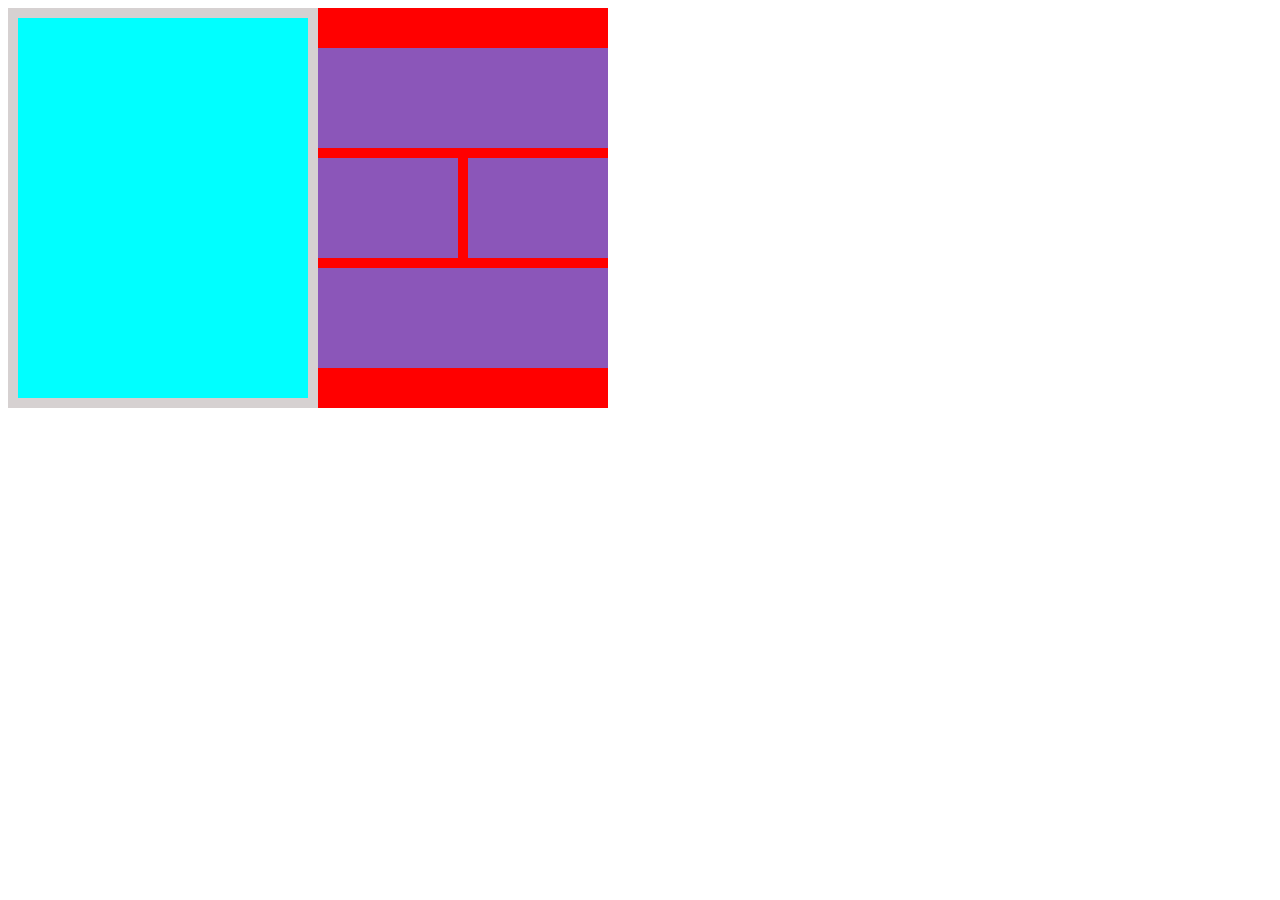
<file: index.html>
<!DOCTYPE html>
<html lang="en">
  <head>
    <meta charset="UTF-8" />
    <meta name="viewport" content="width=device-width, initial-scale=1.0" />
    <title>Document</title>
    <link rel="stylesheet" href="./style.css" />
  </head>
  <body>
    <!-- <div class="with-flex">
      <header>header</header>
      <section>
        <aside>aside</aside>
        <article>
          <img src="./download (1).jpeg" alt="img1" />
          <img src="./download (3).jpeg" alt="img2" />
          <img src="./download (2).jpeg" alt="img3" />
          <img src="./download (4).jpeg" alt="img4" />
        </article>
      </section>

      <footer>footer</footer>
    </div> -->

    <div class="div1">
      <div class="div2"></div>

      <div class="div3">
        <div class="div4"></div>

        <div class="div5">
          <div class="div4"></div>
          <div class="div4"></div>
        </div>

        <div class="div4"></div>
      </div>
    </div>

    <br />
    <br />
    <br />
  </body>
</html>
</file>
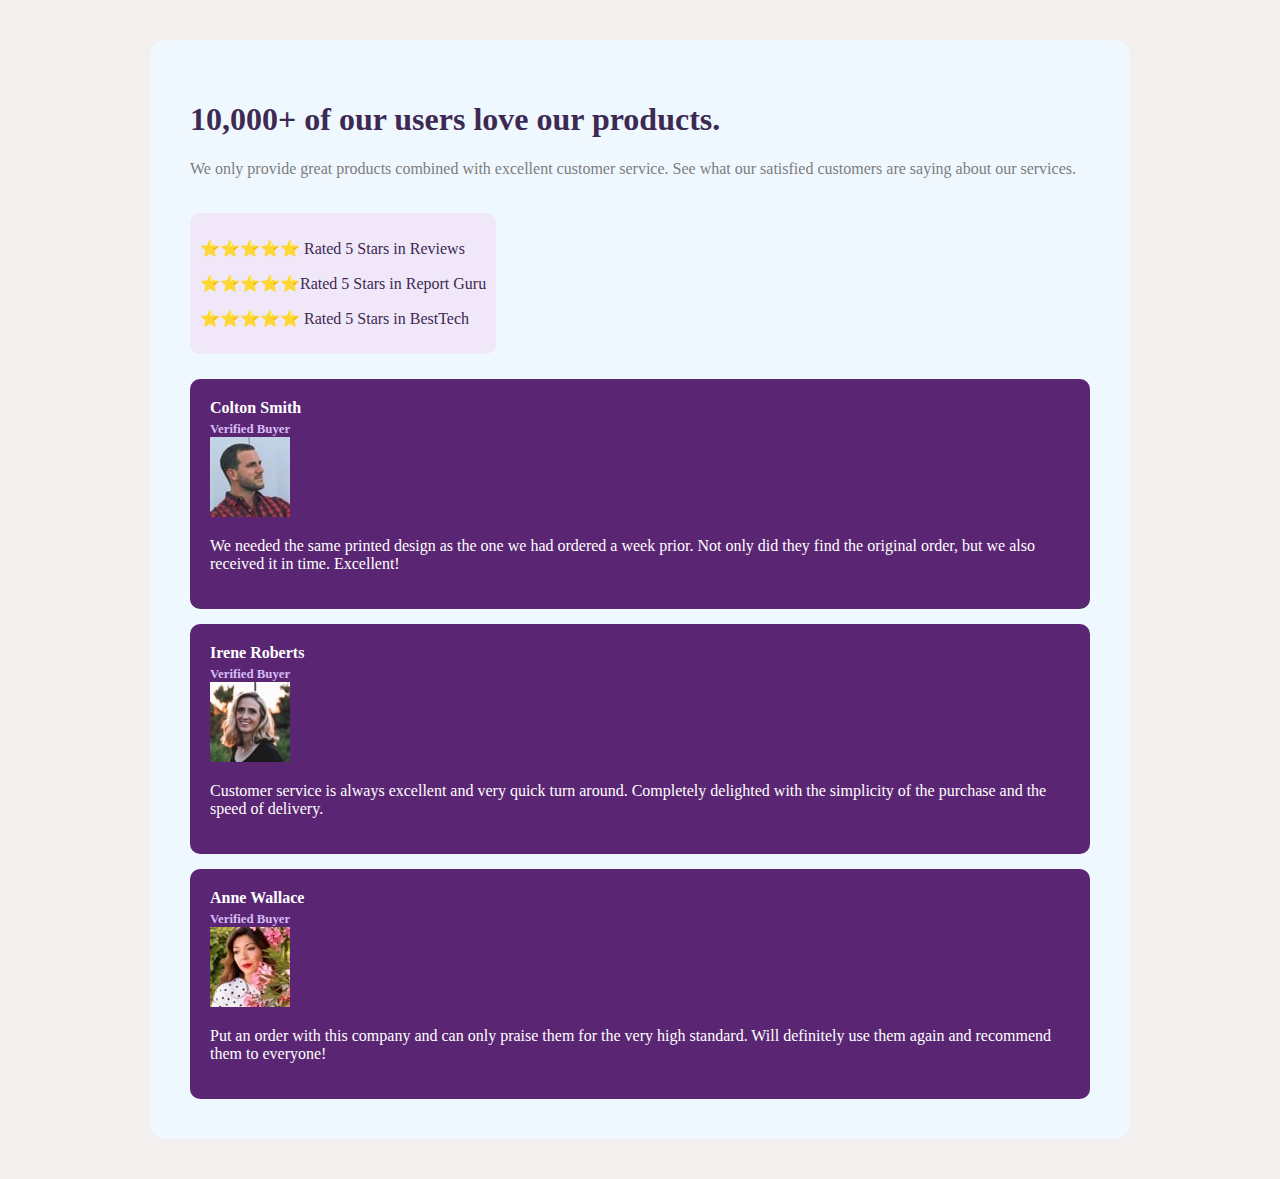
<file: davaleba 2.html>
<!DOCTYPE html>
<html lang="en">
  <head>
    <meta charset="UTF-8" />
    <meta name="viewport" content="width=device-width, initial-scale=1.0" />
    <title>Document</title>
    <link rel="stylesheet" href="./style2.css" />
  </head>
  <body>
    <section class="section">
      <h1>10,000+ of our users love our products.</h1>
      <p class="title">
        We only provide great products combined with excellent customer service.
        See what our satisfied customers are saying about our services.
      </p>
      <div class="stars">
        <p>⭐⭐⭐⭐⭐ Rated 5 Stars in Reviews</p>
        <p>⭐⭐⭐⭐⭐Rated 5 Stars in Report Guru</p>
        <p>⭐⭐⭐⭐⭐ Rated 5 Stars in BestTech</p>
      </div>
      <div class="users">
        <div class="users-card">
          <h3>Colton Smith <span>Verified Buyer</span></h3>
          <img src="./image-colton.jpg" alt="" />
          <p>
            We needed the same printed design as the one we had ordered a week
            prior. Not only did they find the original order, but we also
            received it in time. Excellent!
          </p>
        </div>

        <div class="users-card">
          <h3>Irene Roberts <span>Verified Buyer</span></h3>
          <img src="./image-irene.jpg" alt="" />
          <p>
            Customer service is always excellent and very quick turn around.
            Completely delighted with the simplicity of the purchase and the
            speed of delivery.
          </p>
        </div>

        <div class="users-card">
          <h3>Anne Wallace <span>Verified Buyer</span></h3>
          <img src="./image-anne.jpg" alt="" />
          <p>
            Put an order with this company and can only praise them for the very
            high standard. Will definitely use them again and recommend them to
            everyone!
          </p>
        </div>
      </div>
    </section>
  </body>
</html>
</file>
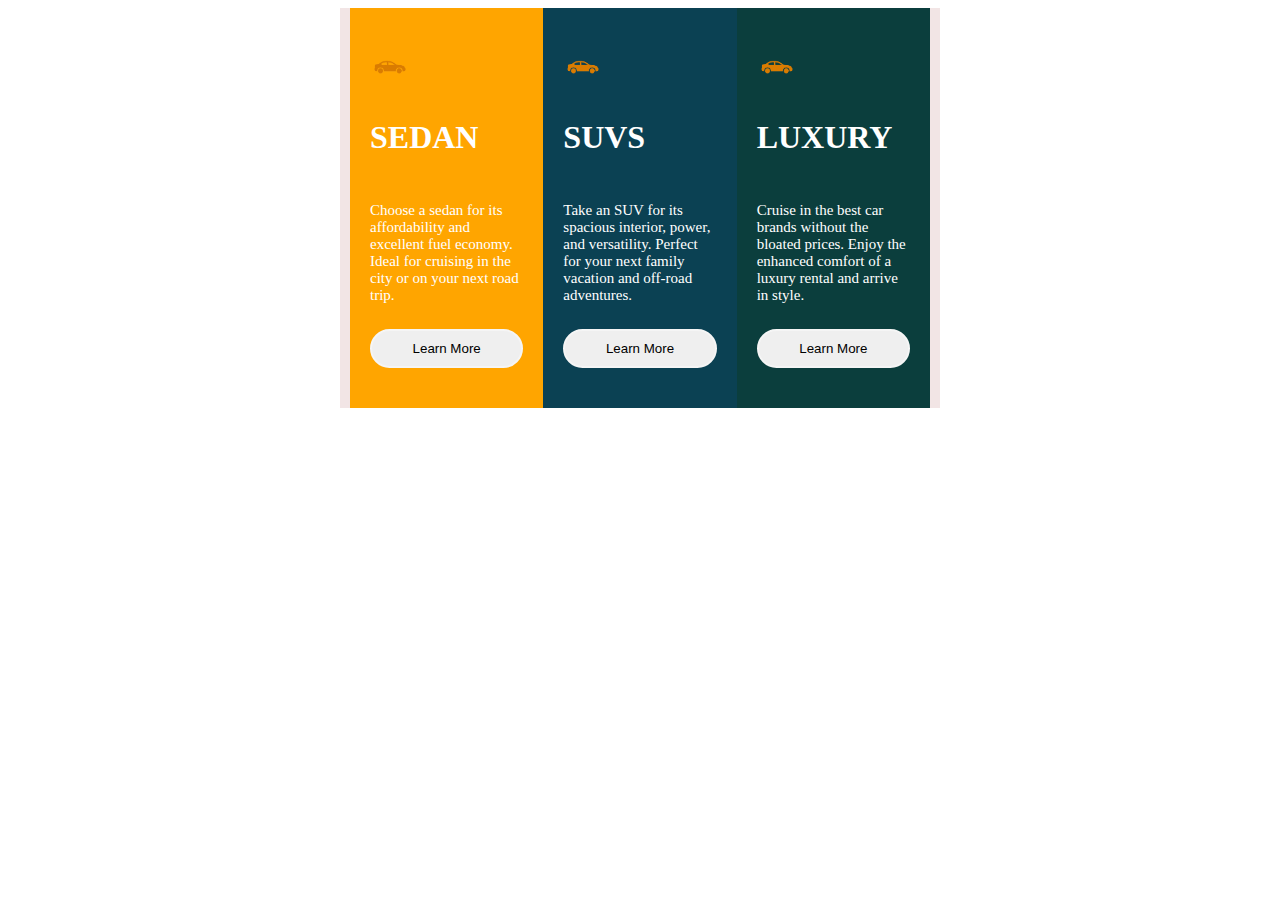
<file: davaleba1.html>
<!DOCTYPE html>
<html lang="en">
  <head>
    <meta charset="UTF-8" />
    <meta name="viewport" content="width=device-width, initial-scale=1.0" />
    <title>Document</title>
    <link rel="stylesheet" href="./styles1.css" />
  </head>
  <body>
    <main>
      

        <div class="div1">

          <div class="div2">
            <img src="./car (2).png" alt="">
            <h1>SEDAN</h1>
            <P>Choose a sedan for its affordability and excellent fuel economy. Ideal for cruising in the city or on your next road trip.</P>
          <button>Learn More</button>
          </div>

          <div class="div3">
            <img src="./car (2).png" alt="">
            <h1>SUVS</h1>
            <P>Take an SUV for its spacious interior, power, and versatility. Perfect for your next family vacation and off-road adventures.</P>
          <button>Learn More</button>
          </div>
          <div class="div4">
            <img src="./car (2).png" alt="">
            <h1>LUXURY
</h1>
            <P>Cruise in the best car brands without the bloated prices. Enjoy the enhanced comfort of a luxury rental and arrive in style.</P>
          
          <button>Learn More</button>
          </div>
        
        </div>
      </section>
    </main>
  </body>
</html>
</file>
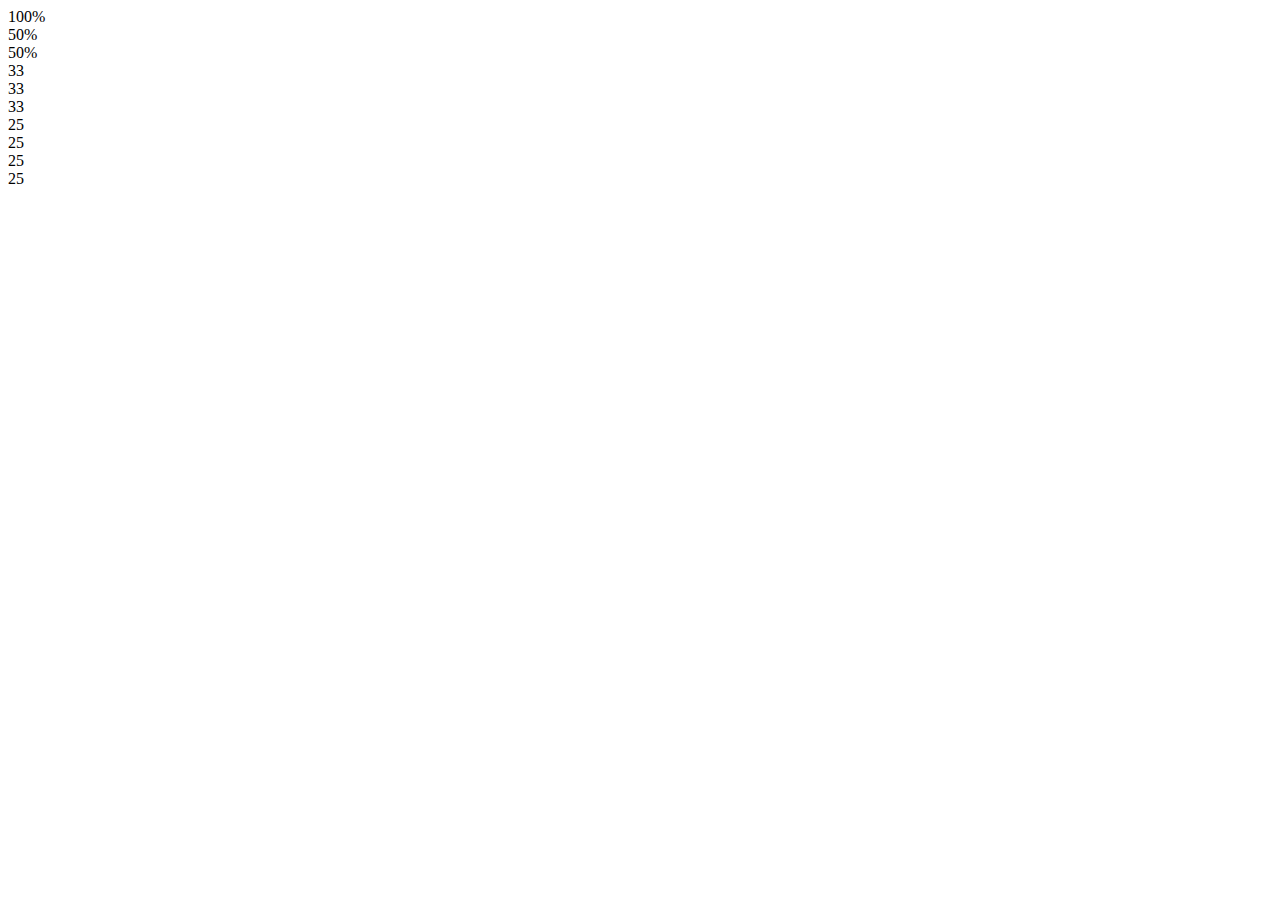
<file: index1.html>
<!DOCTYPE html>
<html lang="en">
  <head>
    <meta charset="UTF-8" />
    <meta name="viewport" content="width=device-width, initial-scale=1.0" />
    <title>Document</title>
    <link rel="stylesheet" href="./styles1.css" />
  </head>
  <body>
    <div class="container">
      <div>100%</div>
      <div>50%</div>
      <div>50%</div>
      <div>33</div>
      <div>33</div>
      <div>33</div>
      <div>25</div>
      <div>25</div>
      <div>25</div>
      <div>25</div>
    </div>
  </body>
</html>
</file>
<file: style.css>
/* .with-flex {
  display: flex;
  flex-direction: column;
}
header {
  background-color: aquamarine;
  height: 50px;
}
section {
  display: flex;
  height: 400px;
}
footer {
  background-color: red;
  height: 50px;
}
aside {
  background-color: orange;
  width: 40%;
}
article {
  background-color: cadetblue;
  width: 60%;
  padding: 10px;
  display: flex;
  justify-content: space-between;
  align-items: flex-end;
}
img {
  width: 100px;
} */

.div1 {
  display: flex;
  background-color: rgb(214, 209, 209);
  width: 600px;
  height: 400px;
}
.div2 {
  background-color: aqua;
  width: 50%;

  margin: 10px;
}
.div3 {
  background-color: red;
  display: flex;
  flex-direction: column;
  gap: 10px;
  width: 50%;
  justify-content: center;
}
.div4 {
  background-color: rgb(139, 86, 185);
  height: 100px;
  width: 100%;
}
.div4:first-child {
  width: 100%;
}
.div4:last-child {
  width: 100%;
}
.div5 {
  display: flex;
  justify-content: space-between;
  gap: 10px;
}
.div5 div {
  width: 50%;
}
</file>
<file: style2.css>
body {
  background-color: #f4efef;
  margin: 0;
  padding: 40px;
  color: #3d2a53;
}
.section {
  max-width: 900px;
  margin: auto;
  background-color: aliceblue;
  padding: 40px;
  border-radius: 15px;
}
h1 {
  font-size: 2rem;
  color: #3d2a53;
}
.stars {
  background-color: #f0e7f9;
  padding: 10px;
  border-radius: 10px;
  display: inline-block;
  margin: 5px 0;
  color: #3d2a53;
  font-weight: 500;
}
.title {
  margin-bottom: 30px;
  color: #7d7d7d;
}
.users {
  display: flex;
  gap: 15px;
  margin-top: 20px;
  flex-wrap: wrap;
}
.users-card {
  background-color: #5a2673;
  color: #fff;
  padding: 20px;
  border-radius: 10px;
}
.users-card h3 {
  margin: 0;
  font-size: 1rem;
}
.users-card h3 span {
  display: block;
  font-size: 0.8rem;
  color: #d7bdf4;
  margin-top: 5px;
}
.users-car p {
  margin-top: 15px;
  font-size: 0.95rem;
  line-height: 1.5;
}
</file>
<file: styles1.css>
.div1 {
  display: flex;
  background-color: rgb(242, 229, 229);
  width: 600px;
  height: 400px;
  justify-content: center;
  align-items: center;
  margin: 0 auto;
}
.div2 {
  background-color: orange;
  width: 33%;
  display: flex;
  flex-direction: column;
  gap: 10px;
  width: 33%;
  height: 90%;
  justify-content: center;
  margin-left: 10px;
  padding: 20px;
}
.div3 {
  background-color: rgb(11, 65, 83);
  display: flex;
  flex-direction: column;
  gap: 10px;
  width: 33%;
  height: 90%;
  justify-content: center;
  padding: 20px;
}
.div4 {
  background-color: rgb(11, 62, 61);
  display: flex;
  flex-direction: column;
  gap: 10px;
  width: 33%;
  height: 90%;
  justify-content: center;
  margin-right: 10px;
  padding: 20px;
}
/* .div4:first-child {
  width: 100%;
}
.div4:last-child {
  width: 100%;
}
.div5 {
  display: flex;
  justify-content: space-between;
  gap: 10px;
}
.div5 div {
  width: 50%;
} */
img {
  width: 40px;
  height: 40px;
  justify-content: center;
}
h1 {
  color: white;
}
p {
  color: white;
  font-size: 15px;
}
button {
  border-radius: 40px;
  padding: 10px;
  border: 2px solid whitesmoke;
}
</file>
